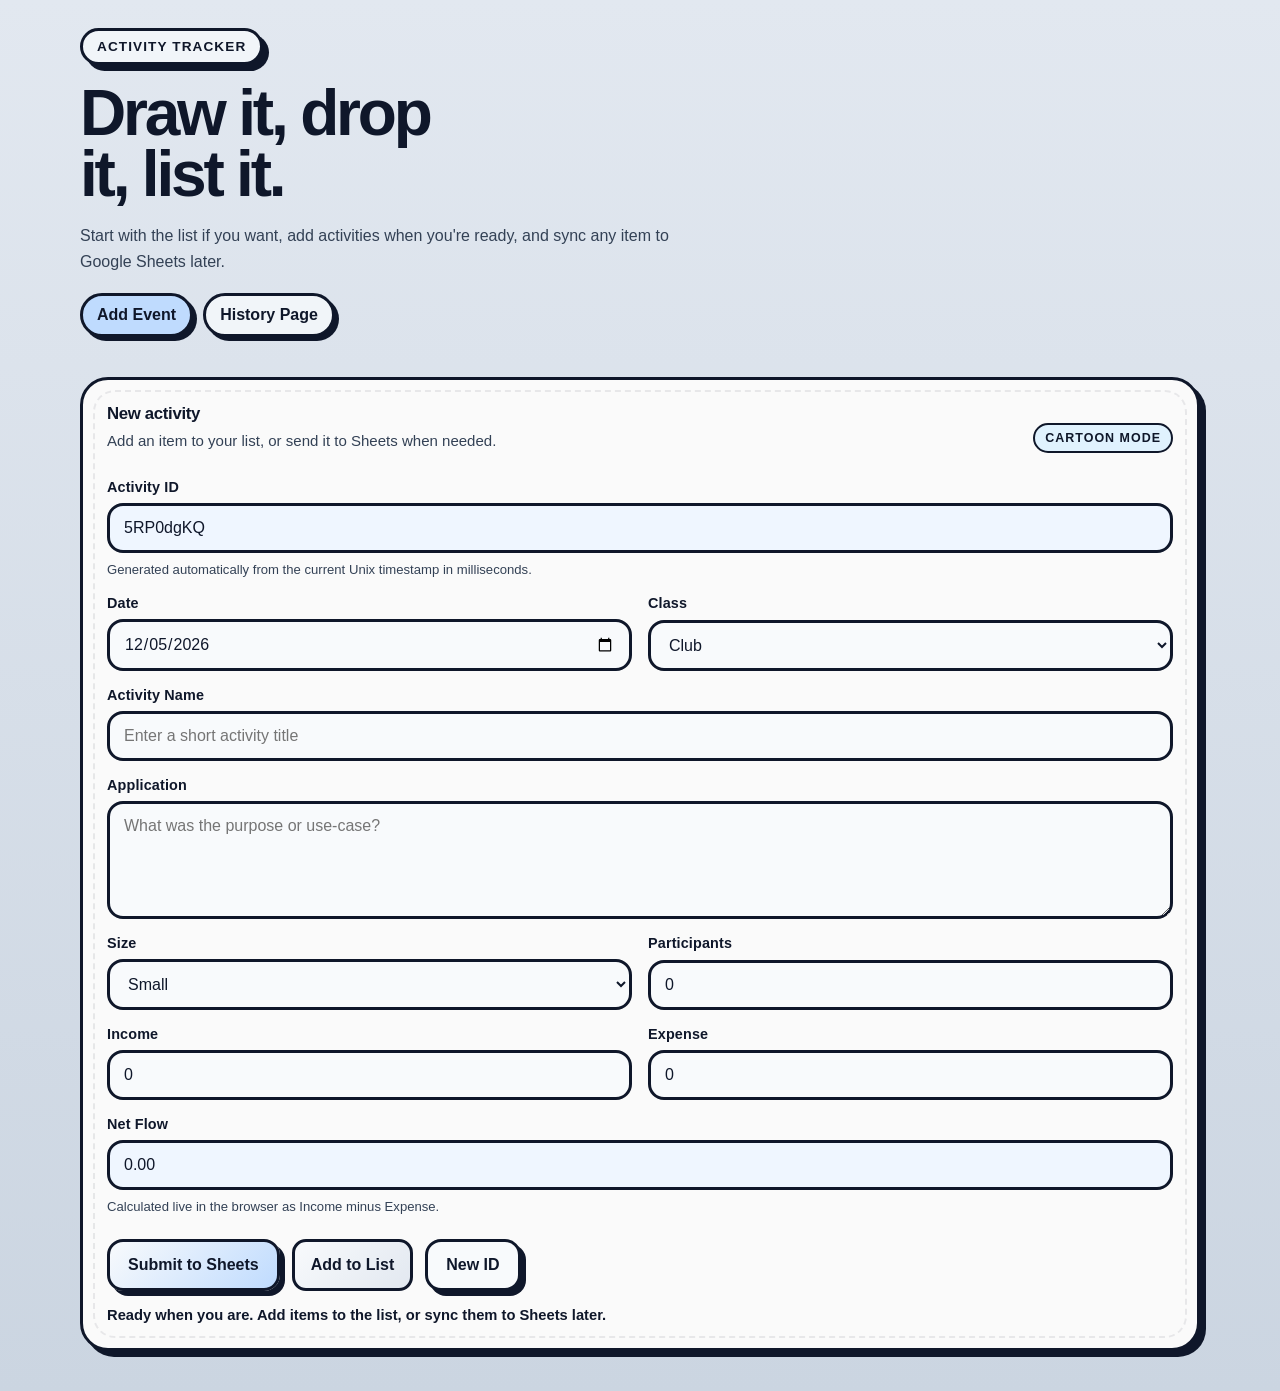
<file: sheet.html>
<!DOCTYPE html>
<html lang="en">
<head>
    <meta charset="UTF-8">
    <meta name="viewport" content="width=device-width, initial-scale=1.0">
    <title>Activity Tracker</title>
    <meta name="theme-color" content="#e2e8f0">
    <style>
        :root {
            color-scheme: light;
            --bg: #ffffff;
            --paper: #ffffff;
            --panel: #ffffff;
            --panel-border: #0f172a;
            --text: #0f172a;
            --muted: #334155;
            --line: #0f172a;
            --primary: #1d4ed8;
            --primary-strong: #0f172a;
            --accent: #dc2626;
            --accent-soft: #eff6ff;
            --danger: #b91c1c;
            --shadow: 6px 6px 0 rgba(15, 23, 42, 1);
        }

        * {
            box-sizing: border-box;
        }

        html {
            min-height: 100%;
        }

        body {
            margin: 0;
            min-height: 100vh;
            font-family: "Trebuchet MS", "Comic Sans MS", "Segoe UI", sans-serif;
            color: var(--text);
            background:
                radial-gradient(circle at 12% 18%, rgba(29, 78, 216, 0.08), transparent 0 16%, transparent 18%),
                radial-gradient(circle at 88% 12%, rgba(220, 38, 38, 0.10), transparent 0 15%, transparent 18%),
                linear-gradient(180deg, #e2e8f0 0%, #cbd5e1 100%);
            padding: 28px 16px 40px;
        }

        .shell {
            width: min(1120px, 100%);
            margin: 0 auto;
            position: relative;
        }

        .hero {
            display: grid;
            gap: 18px;
            margin-bottom: 22px;
            color: var(--text);
        }

        .eyebrow {
            display: inline-flex;
            align-items: center;
            gap: 10px;
            width: fit-content;
            padding: 8px 14px;
            border-radius: 999px;
            background: #f1f5f9;
            border: 3px solid var(--line);
            box-shadow: var(--shadow);
            font-size: 0.85rem;
            letter-spacing: 0.08em;
            text-transform: uppercase;
            font-weight: 800;
        }

        .hero h1 {
            margin: 0;
            font-size: clamp(2.1rem, 5vw, 4.4rem);
            line-height: 0.95;
            letter-spacing: -0.05em;
            max-width: 11ch;
        }

        .hero p {
            margin: 0;
            max-width: 68ch;
            color: var(--muted);
            font-size: 1rem;
            line-height: 1.65;
        }

        .layout {
            display: grid;
            grid-template-columns: minmax(0, 1.6fr) minmax(280px, 0.9fr);
            gap: 18px;
            align-items: start;
        }

        .nav-row {
            display: flex;
            flex-wrap: wrap;
            gap: 10px;
            margin-bottom: 18px;
        }

        .view-tab {
            padding: 10px 14px;
            border-radius: 999px;
            border: 3px solid var(--line);
            background: #f1f5f9;
            color: #0f172a;
            box-shadow: 4px 4px 0 rgba(15, 23, 42, 1);
            font-weight: 800;
        }

        .view-tab.active {
            background: #bfdbfe;
        }

        .view {
            display: none;
        }

        .view.active {
            display: block;
        }

        .card {
            background: #fafafa;
            border: 3px solid var(--panel-border);
            border-radius: 28px;
            box-shadow: var(--shadow);
            position: relative;
        }

        .card::after {
            content: "";
            position: absolute;
            inset: 10px;
            border: 2px dashed rgba(15, 23, 42, 0.08);
            border-radius: 22px;
            pointer-events: none;
        }

        .form-card {
            padding: 24px;
        }

        .summary-card {
            padding: 22px;
            position: sticky;
            top: 24px;
        }

        .card-header-row {
            display: flex;
            align-items: center;
            justify-content: space-between;
            gap: 12px;
            margin-bottom: 8px;
        }

        .card-title {
            margin: 0 0 6px;
            font-size: 1.05rem;
            letter-spacing: -0.02em;
            font-weight: 900;
        }

        .card-subtitle {
            margin: 0 0 18px;
            color: var(--muted);
            font-size: 0.94rem;
            line-height: 1.5;
        }

        .badge {
            display: inline-flex;
            align-items: center;
            justify-content: center;
            padding: 6px 10px;
            border-radius: 999px;
            border: 2px solid var(--line);
            background: #e0f2fe;
            color: var(--primary-strong);
            font-size: 0.78rem;
            font-weight: 800;
            text-transform: uppercase;
            letter-spacing: 0.08em;
        }

        .sheet-bar {
            display: flex;
            align-items: center;
            justify-content: space-between;
            gap: 12px;
            margin-bottom: 16px;
        }

        .connection-box {
            display: grid;
            gap: 10px;
            margin-bottom: 14px;
            padding: 14px;
            border-radius: 18px;
            border: 3px solid var(--line);
            background: #f8fafc;
            box-shadow: 4px 4px 0 rgba(15, 23, 42, 1);
        }

        .connection-box label {
            font-size: 0.82rem;
        }

        .connection-actions {
            display: flex;
            gap: 10px;
            flex-wrap: wrap;
        }

        .connection-actions button {
            padding: 10px 12px;
            font-size: 0.85rem;
        }

        .sheet-button {
            width: auto;
            padding: 8px 12px;
            border-radius: 999px;
            font-size: 0.78rem;
            line-height: 1;
            box-shadow: 3px 3px 0 rgba(248, 250, 252, 1);
            white-space: nowrap;
        }

        form {
            display: grid;
            gap: 16px;
        }

        .grid {
            display: grid;
            gap: 16px;
            grid-template-columns: repeat(2, minmax(0, 1fr));
        }

        .field {
            display: grid;
            gap: 8px;
        }

        .field.full {
            grid-column: 1 / -1;
        }

        label {
            font-size: 0.9rem;
            font-weight: 650;
            letter-spacing: 0.01em;
        }

        input,
        select,
        textarea {
            width: 100%;
            border: 3px solid var(--line);
            border-radius: 16px;
            padding: 13px 14px;
            font: inherit;
            color: var(--text);
            background: #f8fafc;
            transition: border-color 140ms ease, box-shadow 140ms ease, transform 140ms ease;
        }

        textarea {
            min-height: 118px;
            resize: vertical;
        }

        input:focus,
        select:focus,
        textarea:focus {
            outline: none;
            border-color: var(--primary);
            box-shadow: 4px 4px 0 rgba(15, 23, 42, 0.12);
            transform: translateY(-1px);
        }

        input[readonly] {
            background: var(--accent-soft);
            color: #0f172a;
        }

        .hint {
            font-size: 0.82rem;
            color: var(--muted);
            line-height: 1.4;
        }

        .metric {
            display: grid;
            gap: 6px;
            padding: 16px;
            border-radius: 20px;
            background: linear-gradient(180deg, #e0f2fe, #f8fafc);
            border: 3px solid var(--line);
            box-shadow: 4px 4px 0 rgba(15, 23, 42, 1);
        }

        .metric-label {
            font-size: 0.82rem;
            text-transform: uppercase;
            letter-spacing: 0.08em;
            color: var(--muted);
            font-weight: 800;
        }

        .metric-value {
            font-size: 1.8rem;
            font-weight: 750;
            letter-spacing: -0.04em;
        }

        .metric-note {
            color: var(--muted);
            font-size: 0.92rem;
            line-height: 1.5;
        }

        .stack {
            display: grid;
            gap: 12px;
            margin-top: 16px;
        }

        .pill-row {
            display: flex;
            flex-wrap: wrap;
            gap: 10px;
        }

        .pill {
            padding: 8px 12px;
            border-radius: 999px;
            background: #f8fafc;
            color: #0f172a;
            font-size: 0.85rem;
            border: 3px solid var(--line);
            box-shadow: 3px 3px 0 rgba(15, 23, 42, 1);
            font-weight: 800;
        }

        .stack-tall {
            display: grid;
            gap: 14px;
        }

        .actions {
            display: flex;
            flex-wrap: wrap;
            gap: 12px;
            align-items: center;
            margin-top: 6px;
        }

        button {
            appearance: none;
            border: 3px solid var(--line);
            border-radius: 16px;
            padding: 14px 18px;
            font: inherit;
            font-weight: 700;
            color: #0f172a;
            background: linear-gradient(135deg, #f8fafc, #bfdbfe);
            box-shadow: 5px 5px 0 rgba(15, 23, 42, 1);
            cursor: pointer;
            transition: transform 140ms ease, box-shadow 140ms ease, opacity 140ms ease;
        }

        button:hover {
            transform: translate(-1px, -1px);
            box-shadow: 7px 7px 0 rgba(15, 23, 42, 1);
        }

        button:disabled {
            opacity: 0.65;
            cursor: progress;
            transform: none;
        }

        .secondary {
            padding: 14px 16px;
            border-radius: 14px;
            background: linear-gradient(135deg, #f8fafc, #e2e8f0);
            color: #0f172a;
            box-shadow: none;
        }

        .ghost {
            background: #f8fafc;
            color: #0f172a;
        }

        .ghost:hover {
            background: #e2e8f0;
            color: #0f172a;
        }

        .danger {
            background: linear-gradient(135deg, #dc2626, #ef4444);
        }

        .status {
            min-height: 1.2em;
            font-size: 0.92rem;
            font-weight: 600;
        }

        .status.success {
            color: #1d4ed8;
        }

        .status.error {
            color: var(--danger);
        }

        .footer-note {
            margin-top: 16px;
            color: var(--muted);
            font-size: 0.84rem;
            line-height: 1.5;
        }

        .item-list {
            display: grid;
            gap: 10px;
            margin-top: 8px;
        }

        .history-title {
            margin: 0;
            font-size: 1rem;
            font-weight: 900;
            letter-spacing: -0.02em;
        }

        .history-subtitle {
            margin: 4px 0 0;
            color: var(--muted);
            font-size: 0.9rem;
            line-height: 1.45;
        }

        .history-summary {
            display: grid;
            grid-template-columns: repeat(2, minmax(0, 1fr));
            gap: 12px;
            margin-top: 12px;
        }

        .history-total {
            padding: 14px;
            border-radius: 18px;
            border: 3px solid var(--line);
            background: linear-gradient(180deg, #eff6ff, #ffffff);
            box-shadow: 4px 4px 0 rgba(15, 23, 42, 1);
        }

        .history-total-label {
            margin: 0 0 6px;
            color: var(--muted);
            font-size: 0.8rem;
            font-weight: 800;
            text-transform: uppercase;
            letter-spacing: 0.08em;
        }

        .history-total-value {
            margin: 0;
            font-size: 1.6rem;
            font-weight: 900;
            letter-spacing: -0.04em;
        }

        .empty-state {
            padding: 18px;
            border-radius: 18px;
            background: #f8fafc;
            border: 3px dashed rgba(15, 23, 42, 0.35);
            color: var(--muted);
            line-height: 1.5;
        }

        .item-card {
            padding: 14px;
            border-radius: 18px;
            border: 3px solid var(--line);
            background: linear-gradient(180deg, #f8fafc 0%, #e0f2fe 100%);
            box-shadow: 4px 4px 0 rgba(15, 23, 42, 1);
            display: grid;
            gap: 10px;
        }

        .history-record {
            display: grid;
            gap: 8px;
        }

        .item-card-header {
            display: flex;
            justify-content: space-between;
            gap: 10px;
            align-items: flex-start;
        }

        .item-title {
            margin: 0;
            font-size: 1rem;
            font-weight: 900;
        }

        .item-meta {
            display: flex;
            flex-wrap: wrap;
            gap: 8px;
        }

        .item-actions {
            display: flex;
            flex-wrap: wrap;
            gap: 8px;
        }

        .item-mini {
            padding: 9px 10px;
            font-size: 0.82rem;
            border-radius: 12px;
            box-shadow: 3px 3px 0 rgba(15, 23, 42, 1);
        }

        .section-split {
            display: grid;
            gap: 14px;
            margin-top: 4px;
        }

        .divider {
            height: 3px;
            background: repeating-linear-gradient(90deg, var(--accent) 0 18px, #ffffff 18px 28px, #1d4ed8 28px 46px);
            border-radius: 999px;
        }

        @media (max-width: 900px) {
            .layout {
                grid-template-columns: 1fr;
            }

            .summary-card {
                position: static;
            }

            .grid {
                grid-template-columns: 1fr;
            }
        }

        @media (max-width: 640px) {
            body {
                padding: 16px 12px 24px;
            }

            .form-card,
            .summary-card {
                padding: 18px;
                border-radius: 20px;
            }

            .hero h1 {
                max-width: none;
            }

            button,
            .secondary,
            .ghost,
            .danger {
                width: 100%;
            }
        }
    </style>
</head>
<body>
    <main class="shell">
        <section class="hero">
            <div class="eyebrow">Activity Tracker</div>
            <h1>Draw it, drop it, list it.</h1>
            <p>
                Start with the list if you want, add activities when you're ready, and sync any item to Google Sheets later.
            </p>
            <div class="nav-row">
                <button class="view-tab active" type="button" data-view-target="entryView">Add Event</button>
                <button class="view-tab" type="button" data-view-target="historyView">History Page</button>
            </div>
        </section>

        <section class="layout view active" id="entryView">
            <article class="card form-card">
                <div class="card-header-row">
                    <div>
                        <h2 class="card-title">New activity</h2>
                        <p class="card-subtitle">Add an item to your list, or send it to Sheets when needed.</p>
                    </div>
                    <div class="badge">Cartoon mode</div>
                </div>

                <form id="activityForm" novalidate>
                    <div class="grid">
                        <div class="field full">
                            <label for="activityId">Activity ID</label>
                            <input type="text" id="activityId" name="activityId" readonly>
                            <div class="hint">Generated automatically from the current Unix timestamp in milliseconds.</div>
                        </div>

                        <div class="field">
                            <label for="date">Date</label>
                            <input type="date" id="date" name="date" required>
                        </div>

                        <div class="field">
                            <label for="class">Class</label>
                            <select id="class" name="class" required>
                                <option value="Club">Club</option>
                                <option value="Sports">Sports</option>
                                <option value="Academic">Academic</option>
                                <option value="Event">Event</option>
                            </select>
                        </div>

                        <div class="field full">
                            <label for="activityName">Activity Name</label>
                            <input type="text" id="activityName" name="activityName" placeholder="Enter a short activity title" required>
                        </div>

                        <div class="field full">
                            <label for="application">Application</label>
                            <textarea id="application" name="application" placeholder="What was the purpose or use-case?" required></textarea>
                        </div>

                        <div class="field">
                            <label for="size">Size</label>
                            <select id="size" name="size" required>
                                <option value="Small">Small</option>
                                <option value="Medium">Medium</option>
                                <option value="Large">Large</option>
                            </select>
                        </div>

                        <div class="field">
                            <label for="participants">Participants</label>
                            <input type="number" id="participants" name="participants" min="0" step="1" value="0" required>
                        </div>

                        <div class="field">
                            <label for="income">Income</label>
                            <input type="number" id="income" name="income" min="0" step="0.01" value="0" required>
                        </div>

                        <div class="field">
                            <label for="expense">Expense</label>
                            <input type="number" id="expense" name="expense" min="0" step="0.01" value="0" required>
                        </div>

                        <div class="field full">
                            <label for="netFlow">Net Flow</label>
                            <input type="text" id="netFlow" name="netFlow" readonly>
                            <div class="hint">Calculated live in the browser as Income minus Expense.</div>
                        </div>
                    </div>

                    <div class="actions">
                            <button id="submitButton" type="submit">Submit to Sheets</button>
                        <button class="secondary" type="button" id="addToListButton">Add to List</button>
                        <button class="ghost" type="button" id="regenButton">New ID</button>
                    </div>

                    <div id="status" class="status" aria-live="polite"></div>
                        <div class="hint" id="editHint" hidden>Editing an existing history event.</div>
                </form>
            </article>

        </section>

        <section class="view" id="historyView">
            <aside class="card summary-card">
                <div class="connection-box">
                    <label for="backendUrlInput">Google Apps Script Web App URL</label>
                    <input id="backendUrlInput" type="text" placeholder="Paste the deployed Web App URL here">
                    <div class="connection-actions">
                        <button type="button" id="saveBackendUrlButton">Save Connection</button>
                        <button class="ghost" type="button" id="clearBackendUrlButton">Clear</button>
                    </div>
                    <div class="hint">This connects the browser to your Apps Script Web App, which writes the data into Google Sheets.</div>
                </div>

                <div class="sheet-bar">
                    <div>
                        <h2 class="card-title">History page</h2>
                        <p class="card-subtitle">Every saved event is shown here with its own net flow.</p>
                    </div>
                    <button class="sheet-button" type="button" id="syncAllButton">Sheet</button>
                </div>

                <div class="badge" id="itemCountBadge">0 items</div>

                <div class="history-summary">
                    <div class="history-total">
                        <p class="history-total-label">Whole net flow</p>
                        <p class="history-total-value" id="totalNetFlowValue">0.00</p>
                    </div>
                    <div class="history-total">
                        <p class="history-total-label">Total events</p>
                        <p class="history-total-value" id="totalEventsValue">0</p>
                    </div>
                </div>

                <div class="section-split">
                    <div class="history-record">
                        <h3 class="history-title">Event record</h3>
                        <p class="history-subtitle">Newest activity appears first. Each card shows its own auto-calculated net flow.</p>
                    </div>

                    <div class="item-list" id="itemList"></div>

                    <div class="footer-note">
                        The history is stored locally in this browser. Use the small Sheet button to push everything to Google Sheets.
                    </div>
                </div>
            </aside>
        </section>
    </main>

    <script>
        const backendUrl = 'PASTE_YOUR_GOOGLE_APPS_SCRIPT_WEB_APP_URL_HERE';
        const alphabet = '0123456789ABCDEFGHIJKLMNOPQRSTUVWXYZabcdefgh';
        const storageKey = 'activityTrackerItems';

        const form = document.getElementById('activityForm');
        const activityIdInput = document.getElementById('activityId');
        const dateInput = document.getElementById('date');
        const classInput = document.getElementById('class');
        const sizeInput = document.getElementById('size');
        const participantsInput = document.getElementById('participants');
        const incomeInput = document.getElementById('income');
        const expenseInput = document.getElementById('expense');
        const netFlowInput = document.getElementById('netFlow');
        const netFlowPreview = document.getElementById('netFlowPreview');
        const previewClass = document.getElementById('previewClass');
        const previewSize = document.getElementById('previewSize');
        const previewParticipants = document.getElementById('previewParticipants');
        const previewId = document.getElementById('previewId');
        const status = document.getElementById('status');
        const submitButton = document.getElementById('submitButton');
        const addToListButton = document.getElementById('addToListButton');
        const regenButton = document.getElementById('regenButton');
        const itemList = document.getElementById('itemList');
        const itemCountBadge = document.getElementById('itemCountBadge');
        const syncAllButton = document.getElementById('syncAllButton');
        const totalNetFlowValue = document.getElementById('totalNetFlowValue');
        const totalEventsValue = document.getElementById('totalEventsValue');
        const viewTabs = document.querySelectorAll('[data-view-target]');
        const views = document.querySelectorAll('.view');
        const editHint = document.getElementById('editHint');
        const backendUrlInput = document.getElementById('backendUrlInput');
        const saveBackendUrlButton = document.getElementById('saveBackendUrlButton');
        const clearBackendUrlButton = document.getElementById('clearBackendUrlButton');

        let localItems = loadItems();
        let editingLocalId = null;
        const defaultBackendUrl = 'PASTE_YOUR_GOOGLE_APPS_SCRIPT_WEB_APP_URL_HERE';

        function encodeBase44(timestampMs) {
            let value = BigInt(timestampMs);

            if (value === 0n) {
                return alphabet[0];
            }

            let encoded = '';
            const base = 44n;

            while (value > 0n) {
                const remainder = Number(value % base);
                encoded = alphabet[remainder] + encoded;
                value = value / base;
            }

            return encoded;
        }

        function generateActivityId() {
            const id = encodeBase44(Date.now());
            activityIdInput.value = id;
        }

        function setFormMode(isEditing) {
            submitButton.textContent = isEditing ? 'Save Changes to Sheets' : 'Submit to Sheets';
            addToListButton.textContent = isEditing ? 'Update in List' : 'Add to List';
            editHint.hidden = !isEditing;
        }

        function formatCurrencyLikeValue(value) {
            return Number.isFinite(value) ? value.toFixed(2) : '0.00';
        }

        function getBackendUrl() {
            return (localStorage.getItem('activityTrackerBackendUrl') || '').trim() || defaultBackendUrl;
        }

        function loadBackendUrl() {
            backendUrlInput.value = localStorage.getItem('activityTrackerBackendUrl') || '';
        }

        function saveBackendUrl() {
            const value = backendUrlInput.value.trim();

            if (!value) {
                localStorage.removeItem('activityTrackerBackendUrl');
                setStatus('Connection cleared.', '');
                return;
            }

            localStorage.setItem('activityTrackerBackendUrl', value);
            setStatus('Google Sheet connection saved in this browser.', 'success');
        }

        function calculateNetFlow() {
            const income = Number(incomeInput.value) || 0;
            const expense = Number(expenseInput.value) || 0;
            const netFlow = income - expense;

            netFlowInput.value = formatCurrencyLikeValue(netFlow);
            document.title = `Activity Tracker · ${formatCurrencyLikeValue(netFlow)}`;
            renderItems();

            return netFlow;
        }

        function switchView(targetId) {
            views.forEach((view) => {
                view.classList.toggle('active', view.id === targetId);
            });

            viewTabs.forEach((tab) => {
                tab.classList.toggle('active', tab.dataset.viewTarget === targetId);
            });
        }

        function setStatus(message, type = '') {
            status.textContent = message;
            status.className = `status ${type}`.trim();
        }

        function setTodayAsDefault() {
            const today = new Date();
            const year = today.getFullYear();
            const month = String(today.getMonth() + 1).padStart(2, '0');
            const day = String(today.getDate()).padStart(2, '0');
            dateInput.value = `${year}-${month}-${day}`;
        }

        function loadItems() {
            try {
                return JSON.parse(localStorage.getItem(storageKey) || '[]');
            } catch (error) {
                return [];
            }
        }

        function saveItems(items) {
            localStorage.setItem(storageKey, JSON.stringify(items));
        }

        function buildItemFromForm() {
            calculateNetFlow();

            return {
                localId: editingLocalId || `${activityIdInput.value}-${Date.now()}`,
                activityId: activityIdInput.value,
                date: dateInput.value,
                activityName: document.getElementById('activityName').value.trim(),
                class: classInput.value,
                application: document.getElementById('application').value.trim(),
                size: sizeInput.value,
                participants: Number(participantsInput.value) || 0,
                income: Number(incomeInput.value) || 0,
                expense: Number(expenseInput.value) || 0,
                netFlow: Number(netFlowInput.value) || 0
            };
        }

        function validateItem(item) {
            if (!item.date || !item.activityName || !item.application) {
                return 'Please enter a date, activity name, and application.';
            }

            return '';
        }

        function renderItems() {
            itemCountBadge.textContent = `${localItems.length} item${localItems.length === 1 ? '' : 's'}`;
            totalEventsValue.textContent = String(localItems.length);

            const totalNetFlow = localItems.reduce((sum, item) => sum + (Number(item.netFlow) || 0), 0);
            totalNetFlowValue.textContent = formatCurrencyLikeValue(totalNetFlow);

            if (!localItems.length) {
                itemList.innerHTML = '<div class="empty-state">Your list is empty. Add an item from the form to start building it.</div>';
                return;
            }

            itemList.innerHTML = localItems.map((item) => `
                <div class="item-card">
                    <div class="item-card-header">
                        <div>
                            <p class="item-title">${escapeHtml(item.activityName)}</p>
                            <div class="hint">${escapeHtml(item.date)} · ID ${escapeHtml(item.activityId)}</div>
                        </div>
                        <span class="badge">${escapeHtml(item.class)}</span>
                    </div>
                    <div class="item-meta">
                        <span class="pill item-mini">${escapeHtml(item.size)}</span>
                        <span class="pill item-mini">${Number(item.participants) || 0} people</span>
                        <span class="pill item-mini">Net ${formatCurrencyLikeValue(Number(item.netFlow) || 0)}</span>
                    </div>
                    <div class="hint">${escapeHtml(item.application)}</div>
                    <div class="item-actions">
                        <button class="item-mini" type="button" data-action="edit" data-id="${escapeAttribute(item.localId)}">Edit</button>
                        <button class="item-mini" type="button" data-action="sync" data-id="${escapeAttribute(item.localId)}">Sync</button>
                        <button class="item-mini danger" type="button" data-action="remove" data-id="${escapeAttribute(item.localId)}">Remove</button>
                    </div>
                </div>
            `).join('');
        }

        function escapeHtml(value) {
            return String(value)
                .replaceAll('&', '&amp;')
                .replaceAll('<', '&lt;')
                .replaceAll('>', '&gt;')
                .replaceAll('"', '&quot;')
                .replaceAll("'", '&#39;');
        }

        function escapeAttribute(value) {
            return escapeHtml(value).replaceAll('`', '&#96;');
        }

        function addCurrentItemToList() {
            const item = buildItemFromForm();
            const validationMessage = validateItem(item);

            if (validationMessage) {
                setStatus(validationMessage, 'error');
                return;
            }

            const existingIndex = localItems.findIndex((entry) => entry.localId === item.localId);

            if (existingIndex >= 0) {
                localItems[existingIndex] = item;
            } else {
                localItems = [item, ...localItems];
            }

            saveItems(localItems);
            renderItems();
            setStatus(existingIndex >= 0 ? 'Updated the history item in your list.' : 'Added to your list. You can keep it here or sync it later.', 'success');
            clearEditingState();
        }

        async function syncItemToSheet(item) {
            const backendUrl = getBackendUrl();

            if (backendUrl === defaultBackendUrl) {
                setStatus('Paste your deployed Apps Script Web App URL before syncing.', 'error');
                return;
            }

            try {
                await fetch(backendUrl, {
                    method: 'POST',
                    mode: 'no-cors',
                    headers: {
                        'Content-Type': 'text/plain;charset=utf-8'
                    },
                    body: JSON.stringify(item)
                });

                setStatus(`Synced ${item.activityName} to Sheets.`, 'success');
            } catch (error) {
                console.error('Sync error:', error);
                setStatus('Sync failed. Check the Apps Script deployment URL and permissions.', 'error');
            }
        }

        function removeItem(localId) {
            localItems = localItems.filter((item) => item.localId !== localId);
            saveItems(localItems);
            renderItems();

            if (editingLocalId === localId) {
                clearEditingState();
            }
        }

        function loadItemIntoForm(localId) {
            const item = localItems.find((entry) => entry.localId === localId);

            if (!item) {
                return;
            }

            editingLocalId = item.localId;
            activityIdInput.value = item.activityId;
            dateInput.value = item.date;
            document.getElementById('activityName').value = item.activityName;
            classInput.value = item.class;
            document.getElementById('application').value = item.application;
            sizeInput.value = item.size;
            participantsInput.value = Number(item.participants) || 0;
            incomeInput.value = Number(item.income) || 0;
            expenseInput.value = Number(item.expense) || 0;

            calculateNetFlow();
            setFormMode(true);
            switchView('entryView');
            setStatus('Loaded an existing event. Edit it, then save your changes.', 'success');
        }

        function clearEditingState() {
            editingLocalId = null;
            setFormMode(false);
        }

        async function syncAllItemsToSheet() {
            if (!localItems.length) {
                setStatus('No history items to sync yet.', '');
                return;
            }

            syncAllButton.disabled = true;
            setStatus('Syncing history to Sheets...', '');

            try {
                for (const item of localItems) {
                    await syncItemToSheet(item);
                }

                setStatus('All history items were synced to Sheets.', 'success');
            } finally {
                syncAllButton.disabled = false;
            }
        }

        function resetForNextEntry() {
            form.reset();
            setTodayAsDefault();
            incomeInput.value = '0';
            expenseInput.value = '0';
            participantsInput.value = '0';
            generateActivityId();
            calculateNetFlow();
            clearEditingState();
        }

        async function submitActivity(event) {
            event.preventDefault();

            const item = buildItemFromForm();
            const validationMessage = validateItem(item);

            if (validationMessage) {
                setStatus(validationMessage, 'error');
                return;
            }

            submitButton.disabled = true;
            regenButton.disabled = true;
            addToListButton.disabled = true;
            setStatus('Submitting activity to Google Sheets and saving it locally...', '');

            try {
                const existingIndex = localItems.findIndex((entry) => entry.localId === item.localId);

                if (existingIndex >= 0) {
                    localItems[existingIndex] = item;
                } else {
                    localItems = [item, ...localItems];
                }

                saveItems(localItems);
                renderItems();
                await syncItemToSheet(item);
                resetForNextEntry();
            } catch (error) {
                console.error('Submission error:', error);
                setStatus('Submission failed. Check the backend URL and Apps Script deployment permissions.', 'error');
            } finally {
                submitButton.disabled = false;
                regenButton.disabled = false;
                addToListButton.disabled = false;
            }
        }

        document.addEventListener('DOMContentLoaded', () => {
            setTodayAsDefault();
            generateActivityId();
            calculateNetFlow();
            renderItems();
            loadBackendUrl();
            setFormMode(false);
            setStatus('Ready when you are. Add items to the list, or sync them to Sheets later.', '');
        });

        incomeInput.addEventListener('input', calculateNetFlow);
        expenseInput.addEventListener('input', calculateNetFlow);
        participantsInput.addEventListener('input', calculateNetFlow);
        classInput.addEventListener('change', calculateNetFlow);
        sizeInput.addEventListener('change', calculateNetFlow);
        regenButton.addEventListener('click', generateActivityId);
        addToListButton.addEventListener('click', addCurrentItemToList);
        syncAllButton.addEventListener('click', syncAllItemsToSheet);
        saveBackendUrlButton.addEventListener('click', saveBackendUrl);
        clearBackendUrlButton.addEventListener('click', () => {
            backendUrlInput.value = '';
            saveBackendUrl();
        });
        form.addEventListener('submit', submitActivity);
        viewTabs.forEach((tab) => {
            tab.addEventListener('click', () => switchView(tab.dataset.viewTarget));
        });
        itemList.addEventListener('click', (event) => {
            const button = event.target.closest('button[data-action]');
            if (!button) {
                return;
            }

            const { action, id } = button.dataset;
            const item = localItems.find((entry) => entry.localId === id);

            if (!item) {
                return;
            }

            if (action === 'remove') {
                removeItem(id);
                setStatus('Item removed from your list.', '');
            }

            if (action === 'edit') {
                loadItemIntoForm(id);
            }

            if (action === 'sync') {
                syncItemToSheet(item);
            }
        });
    </script>
</body>
</html>
</file>
